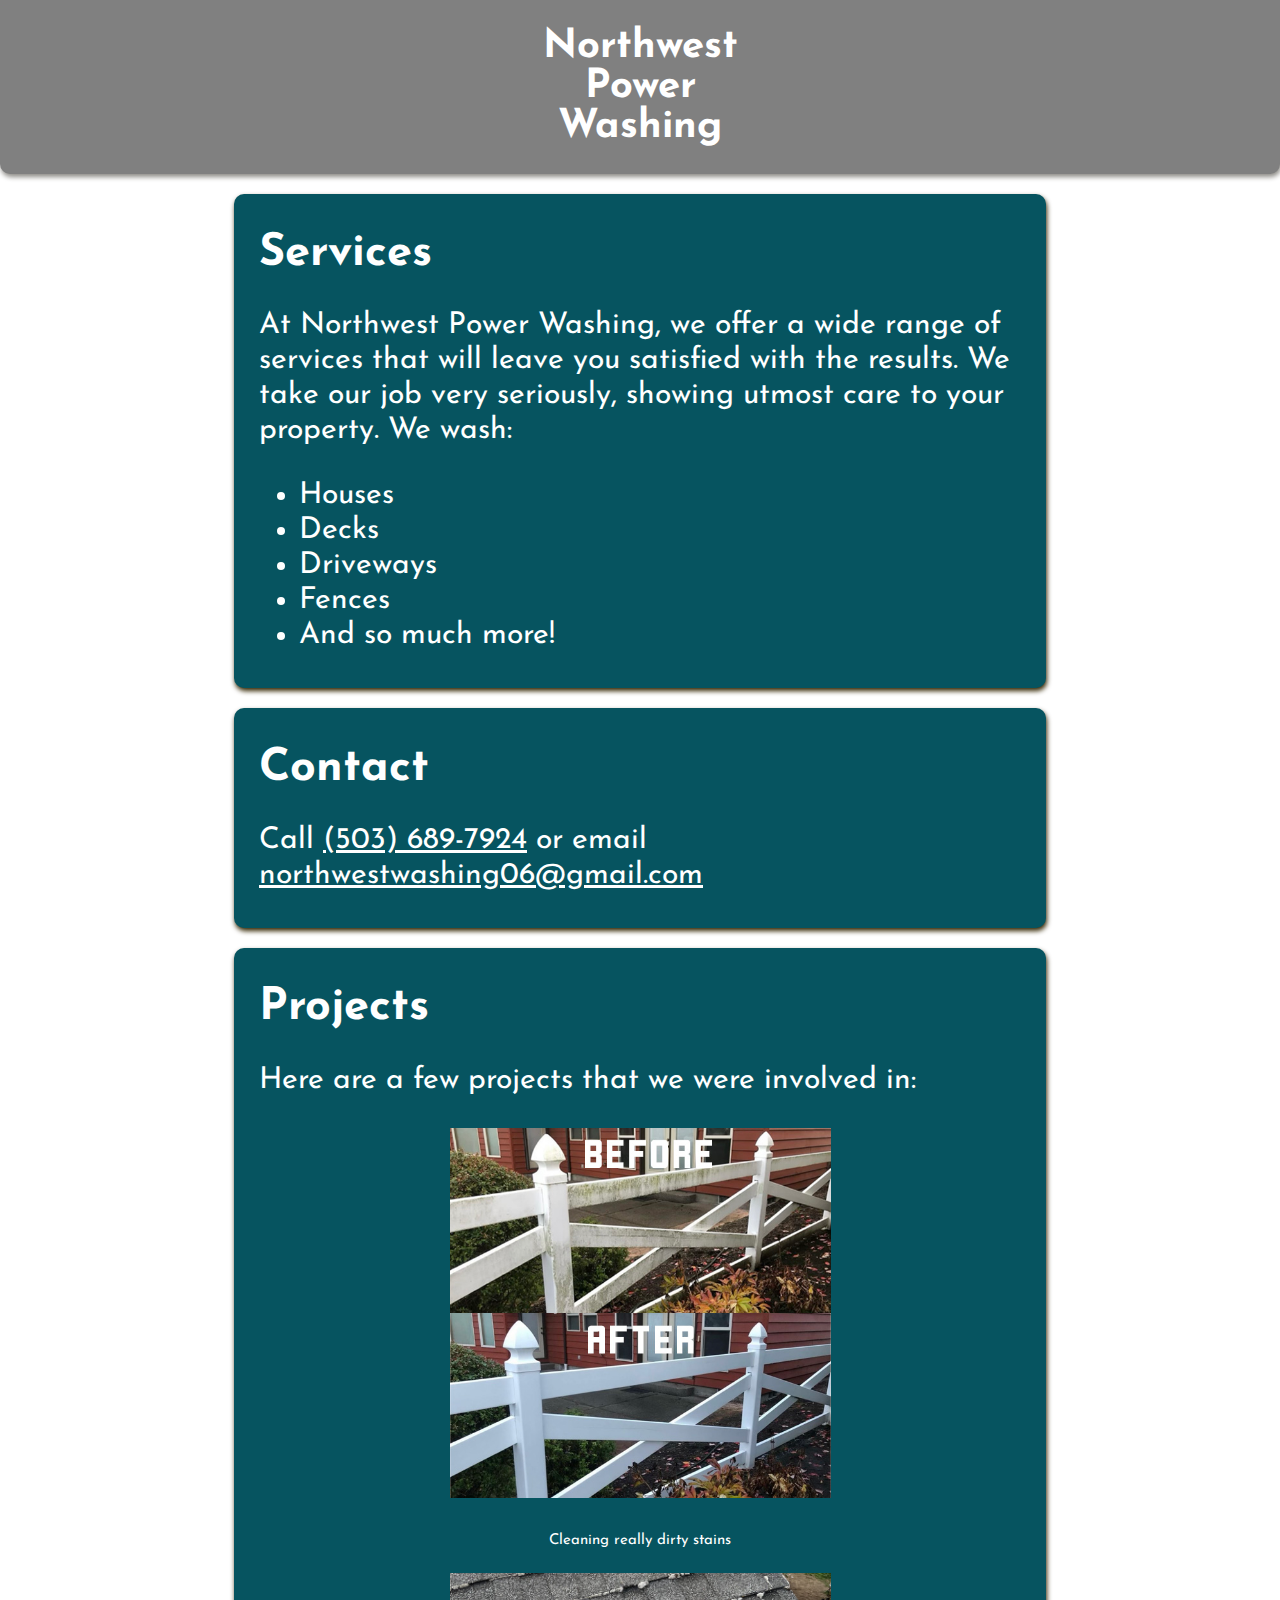
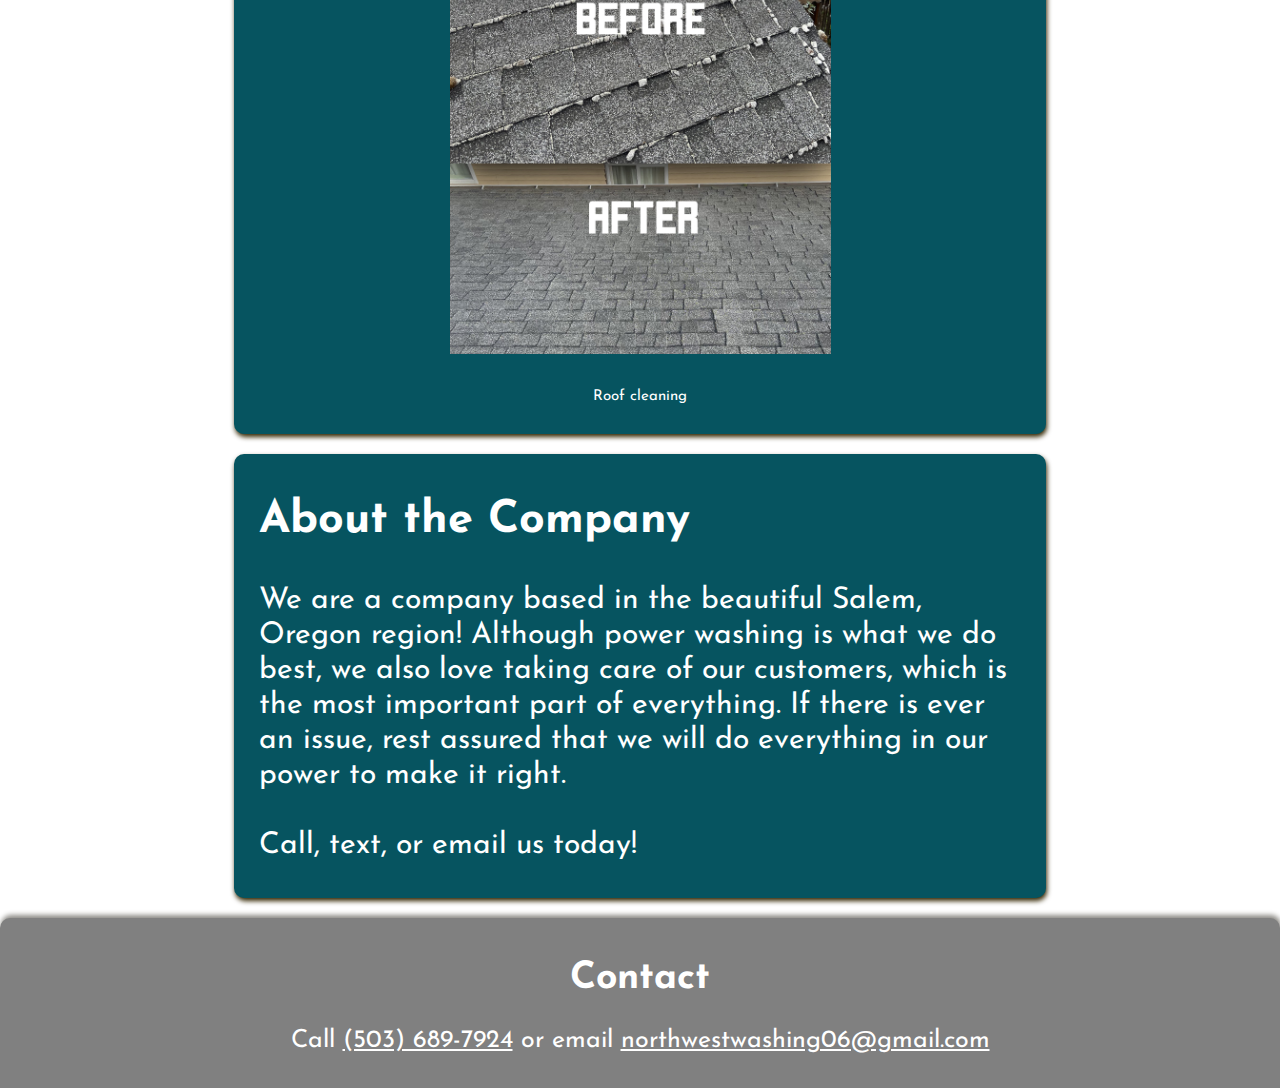
<file: public/index.html>
<!DOCTYPE html>
<html lang="en-US">
  <head>
    <title>Northwest Power Washing</title>
    <link rel="stylesheet" href="./styles.css" />
    <meta name="viewport" content="width=device-width, initial-scale=1">
  </head>
  <body>
    <div id="main-container">
      <div id="container-title">
        <h1 id="title">
          Northwest<br />
          Power<br />
          Washing
        </h1>
      </div>
      <div id="boxes">
        <div class="container-border">
          <div class="container-widget">
            <h2>Services</h2>
            <p>
              At Northwest Power Washing, we offer a wide range of services
              that will leave you satisfied with the results. 
              We take our job very seriously, showing utmost care to your property.
              We wash:
            </p>
            <ul>
              <li>Houses</li>
              <li>Decks</li>
              <li>Driveways</li>
              <li>Fences</li>
              <li>And so much more!</li>
            </ul>
          </div>
        </div>
        <div class="container-border">
          <div class="container-widget">
            <h2>Contact</h2>
            <p>
              Call <a href="tel:‭(503) 689-7924" style="color: white;">(503) 689-7924</a>‬ or email 
              <a href="mailto:northwestwashing06@gmail.com" style="color: white;">northwestwashing06@gmail.com</a>
            </p>
          </div>
        </div>
        <div class="container-border">
          <div class="container-widget">
            <h2>Projects</h2>
            <p>Here are a few projects that we were involved in:</p>
            <div id="container-image">
              <img src="./project-photos/NW-PW-IMG1.jpg" class="image">
              <p style="font-size: 15px; text-align: center;">Cleaning really dirty stains</p>
            </div>
            <div id="container-image">
              <img src="./project-photos/NW-PW-IMG2.jpg" class="image">
              <p style="font-size: 15px; text-align: center;">Roof cleaning</p>
            </div>
          </div>
        </div>
        <div class="container-border">
          <div class="container-widget">
            <h2 id="h2-line-height">About the Company</h2>
            <p>
              We are a company based in the beautiful Salem, Oregon region! Although power washing is what we do best, 
              we also love taking care of our customers, which is the most important part of everything.
              If there is ever an issue, rest assured that we will do everything in our power to make it right.
              <br/>
              <br/>
              Call, text, or email us today!
            </p>
          </div>
        </div>
      </div>
      <div id="container-contact">
        <div id="contact">
          <h2>Contact</h2>
          <p>
            Call <a href="tel:‭(503) 689-7924" style="color: white;">(503) 689-7924</a>‬ or email 
            <a href="mailto:northwestwashing06@gmail.com" style="color: white;">northwestwashing06@gmail.com</a>
          </p>
      </div>
    </div>
  </body>
</html>
</file>
<file: public/styles.css>
@import url('https://fonts.googleapis.com/css2?family=Josefin+Sans&display=swap');
body {
  font-family: 'Josefin Sans', sans-serif;
  margin: 0px;
}

#h2-line-height {
  line-height: 50px;
}

.container-border {
  margin: 10px;
  border: 0px, solid;
  border-radius: 10px;
  background-color: rgb(6, 84, 96);
  box-shadow: 1px 3px 5px #342702;
  color: white;
}

.container-widget {
  margin: 20px;
  padding: 5px;
  /* font-size: 20px; */
}

#boxes {
  margin: 0 auto;
}

#main-container {
  width: fit-content;
}

#container-title {
  background-color: gray;
  overflow: hidden;
  width: 100%;
  margin: 0 auto;
  text-align: center;
  box-shadow: 1px 3px 5px #8d8b86;
  border-radius: 0px 0px 10px 10px;
}

#title {
  color: white;
}

#container-contact {
  border-radius: 10px 10px 0px 0px ;
  background-color: gray;
  width: 100%;
  text-align: center;
  /* position: fixed; */
  bottom: 0px;
  box-shadow: 1px -3px 5px #8d8b86;
  /* height: auto; */
}

#contact {
  color: white;
  padding: 10px;
}

#container-image {
  text-align: center;
}

.image {
  width: 50%;
  /* height: 100%; */
}

/* Transitioning from mobile to desktop */
@media (min-width: 700px) {
  #boxes {
    width: 65%;
  }
  #title {
    font-size: 40px;
  }
  #contact {
    font-size: 25px;
  }
  .container-widget {
    line-height: 35px;
    font-size: 30px;
  }
  /* #container-image {
    width: 50%;
    display: block;
    margin: auto;
  } */
}

@media (max-width: 699px) {
  #title{
    font-size: 40px;
  }
  #contact {
    font-size: 30px;
  }
  .container-widget {
    line-height: 35px;
    font-size: 30px;
  }
  .image {
    width: 100%;
  }
}
</file>
